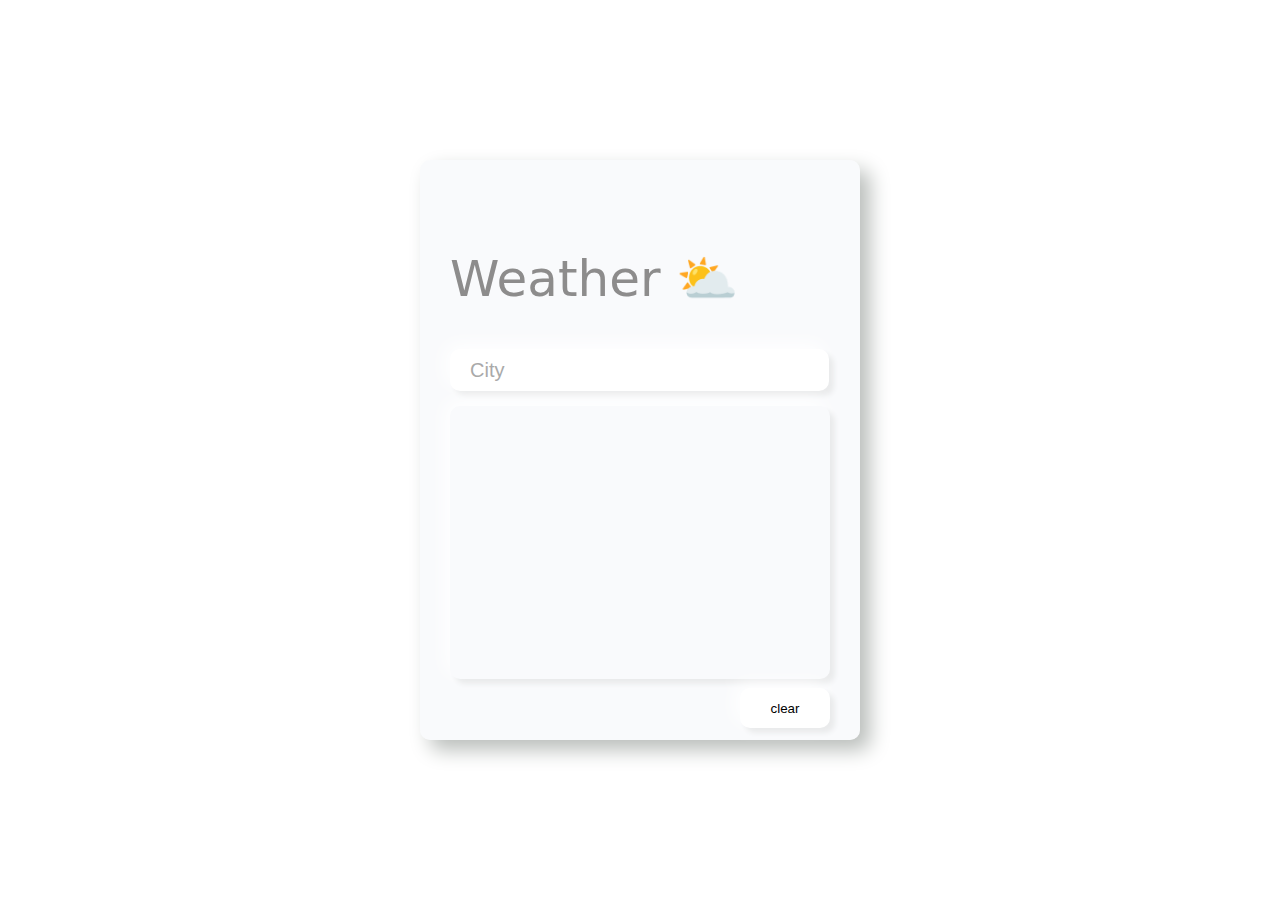
<file: Weather_Project/index.html>
<!DOCTYPE html>
<html lang="en">
<head>
  <title>Weather-Project</title>
  <link rel="stylesheet" href="style.css">
</head>
<body>
  <div class="display">
    <div class="title">
      Weather ⛅️
    </div>
    <div class="screen">
      <div class="search-display" >
         <input class="search-bar" type="text" placeholder="City">
      </div>
      <div class="result">
        <p class="grade"></p>
        <p class="state"></p>
      </div>
    </div>
    <div class="clear-button">
      <button class="clear-click">clear</button>
    </div>
  </div>
  
  <script src="script.js"></script>
</body>
</html>
</file>
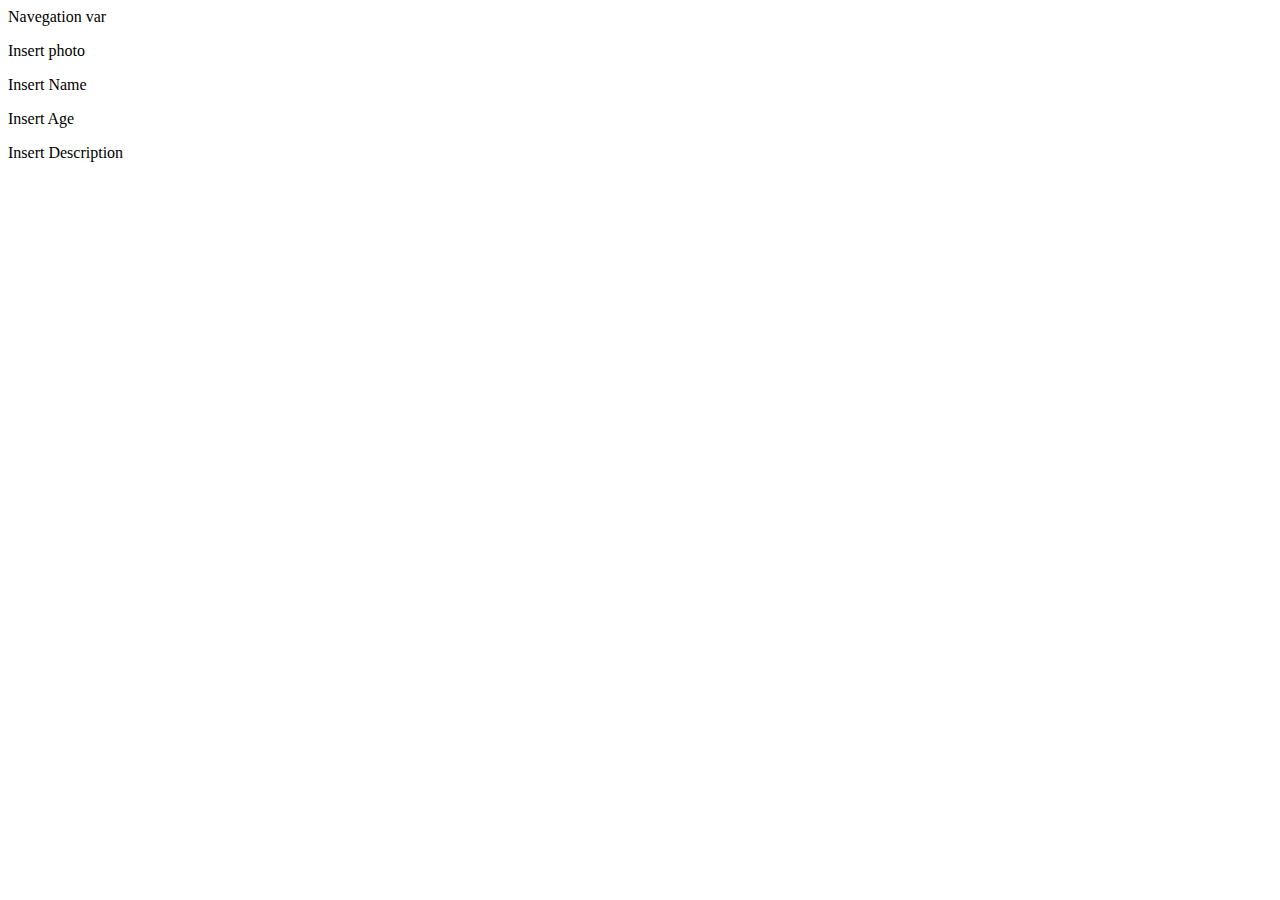
<file: Manipulation_Employee_Project/Insert.html>
<!DOCTYPE html>
<html lang="en">
<head>
  <meta charset="UTF-8">
  <meta http-equiv="X-UA-Compatible" content="IE=edge">
  <meta name="viewport" content="width=device-width, initial-scale=1.0">
  <title>Document</title>
</head>
<body>
  <div class="display">
    <nav>
    Navegation var
  </nav>
  <p>Insert photo</p>
  <p>Insert Name</p>
  <p>Insert Age</p>
  <p>Insert Description</p>
  </div>
  

</body>
</html>
</file>
<file: Weather_Project/style.css>
html, body {
  margin: 0;
  height: 100%;
  width: 100%; /* Cambiado de 100vw a 100% */
  display: flex;
  align-items: center;
  justify-content: center;
  font-weight: 100;
  color: #8d8c8c;
  font-family: system-ui, -apple-system, BlinkMacSystemFont, 'Segoe UI', Roboto, Oxygen, Ubuntu, Cantarell, 'Open Sans', 'Helvetica Neue', sans-serif;
}

.display {
  width: 400px;
  height: 60%;
  padding: 20px;
  display: grid;
  grid-template-rows: 1fr 5fr auto;
  grid-template-columns: 1fr; 
  align-items: center;
  justify-content: center;
  background-color: #eff1f762;
  border-radius: 10px;
  box-shadow: 10px 10px 20px #babebb, -10px -10px 20px #ffff;
  position: relative;
}

.clear-button {
  position: absolute; 
  bottom: 12px; 
  right: 30px; 
  cursor: pointer;
}

.screen {
  display: grid;
  grid-template-columns: auto;
  grid-template-rows: auto 1fr; /* Asegúrate de definir esta propiedad una sola vez */
  height: 80%;
  margin: 10px;
}

.result {
  box-shadow: 5px 5px 5px #eaebec, -5px -5px 20px #ffff;
  border-radius: 10px;
}
.clear-click{
  width: 90px;
  height: 40px;
  border: none;
  border-radius: 10px;
  box-shadow: 5px 5px 5px #eaebec, -5px -5px 20px #ffff;
  background-color: #ffffff;
}

.search-bar{
  width: 94%;
  height: 40px;
  box-shadow: 5px 5px 5px #eaebec, -5px -5px 20px #ffff;
  border: none;
  border-radius: 10px;
  margin-bottom: 15px;
  font-family: system-ui, -apple-system, BlinkMacSystemFont, 'Segoe UI', Roboto, Oxygen, Ubuntu, Cantarell, 'Open Sans', 'Helvetica Neue', sans-serif;
  font-size: 20px;
  padding-inline-start: 20px;
}

.clear-click:hover, .search-bar:hover{
opacity: 50%;
}
.clear-click:active, .search-bar:active{
opacity: 90%;
}
.search-bar::placeholder{
  color: #a9a9a9; /* Color del placeholder */
  font-weight: 100;
  font-family: Arial, sans-serif; /* Fuente del placeholder (opcional) */
}

.grade,.state{
  margin-top: 100px;
  font-size: 60px;
  text-align: center;
}
.grade{
  margin-bottom: auto;
}
.state{
  font-size: 40px;
  margin-top: 0px;
}

.title{
  margin-top: 70px;
  margin-left: 10px;
  font-size: 50px;
}
</file>
